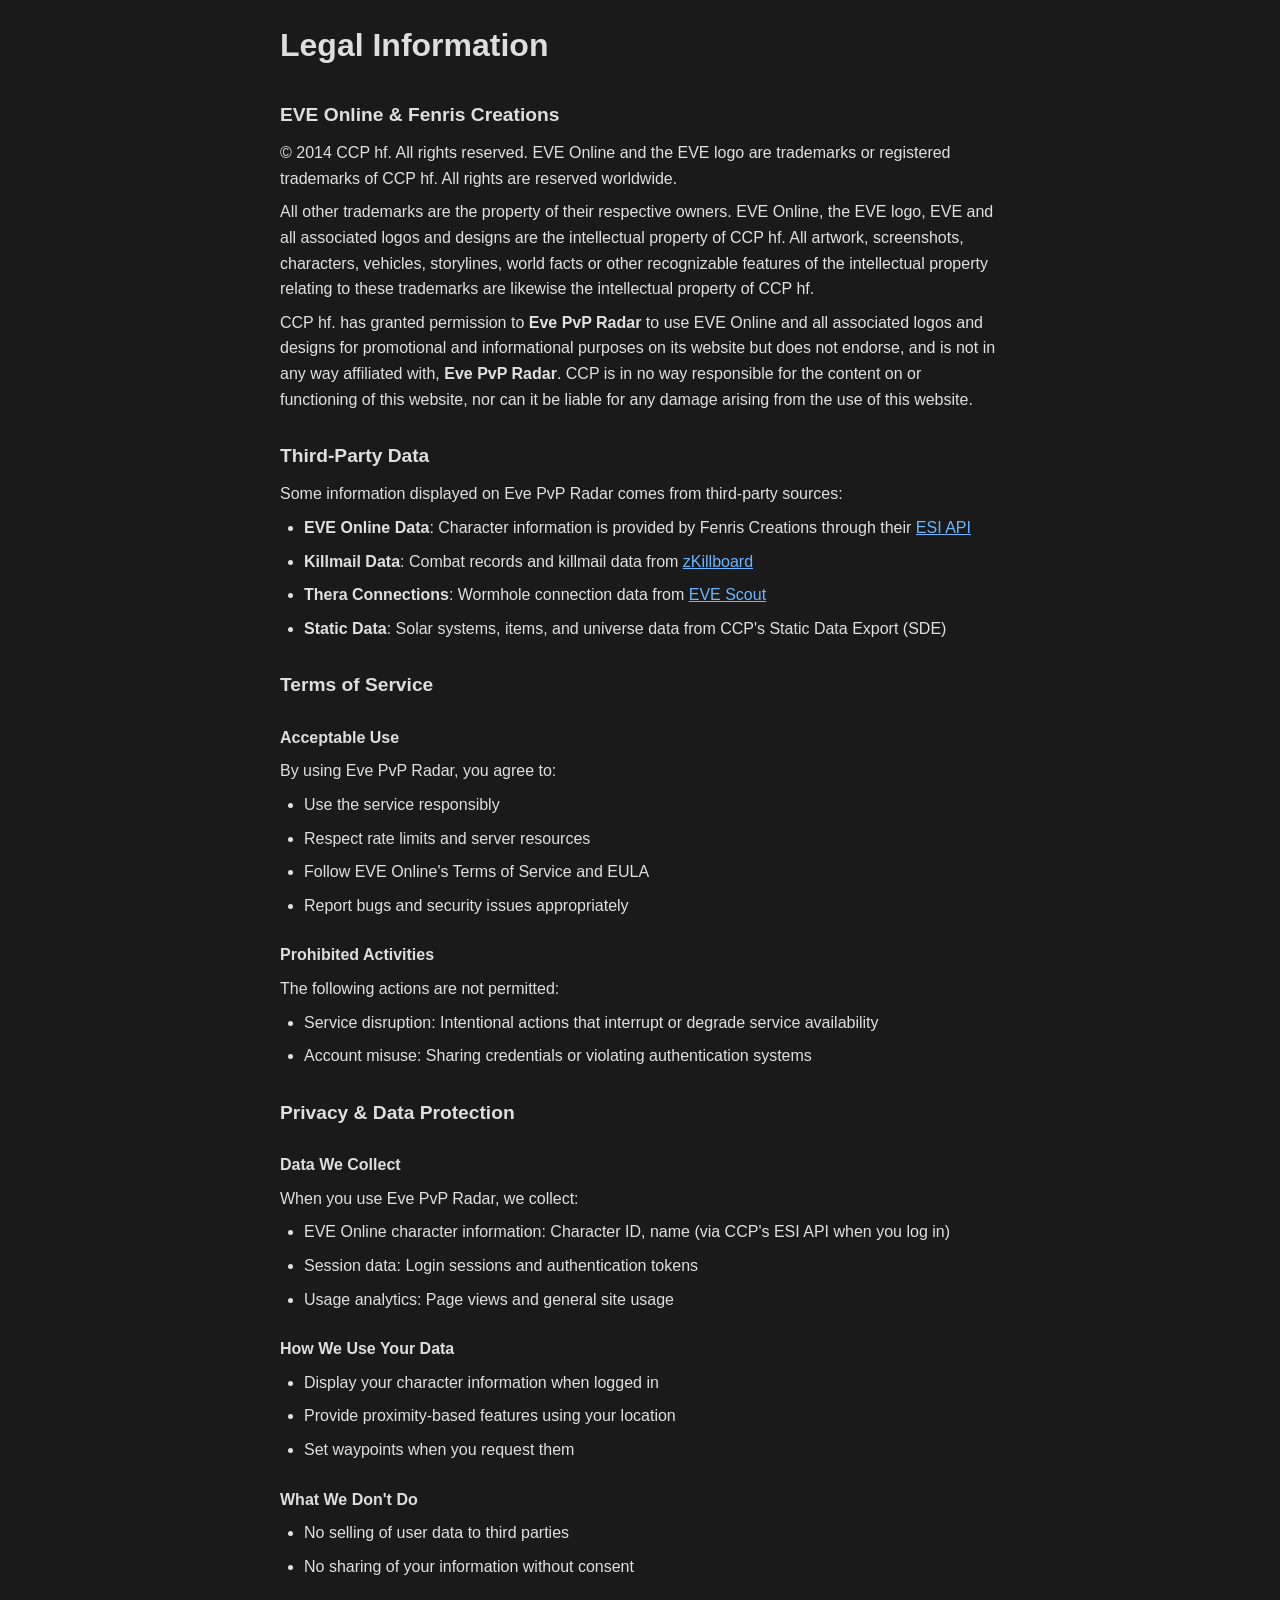
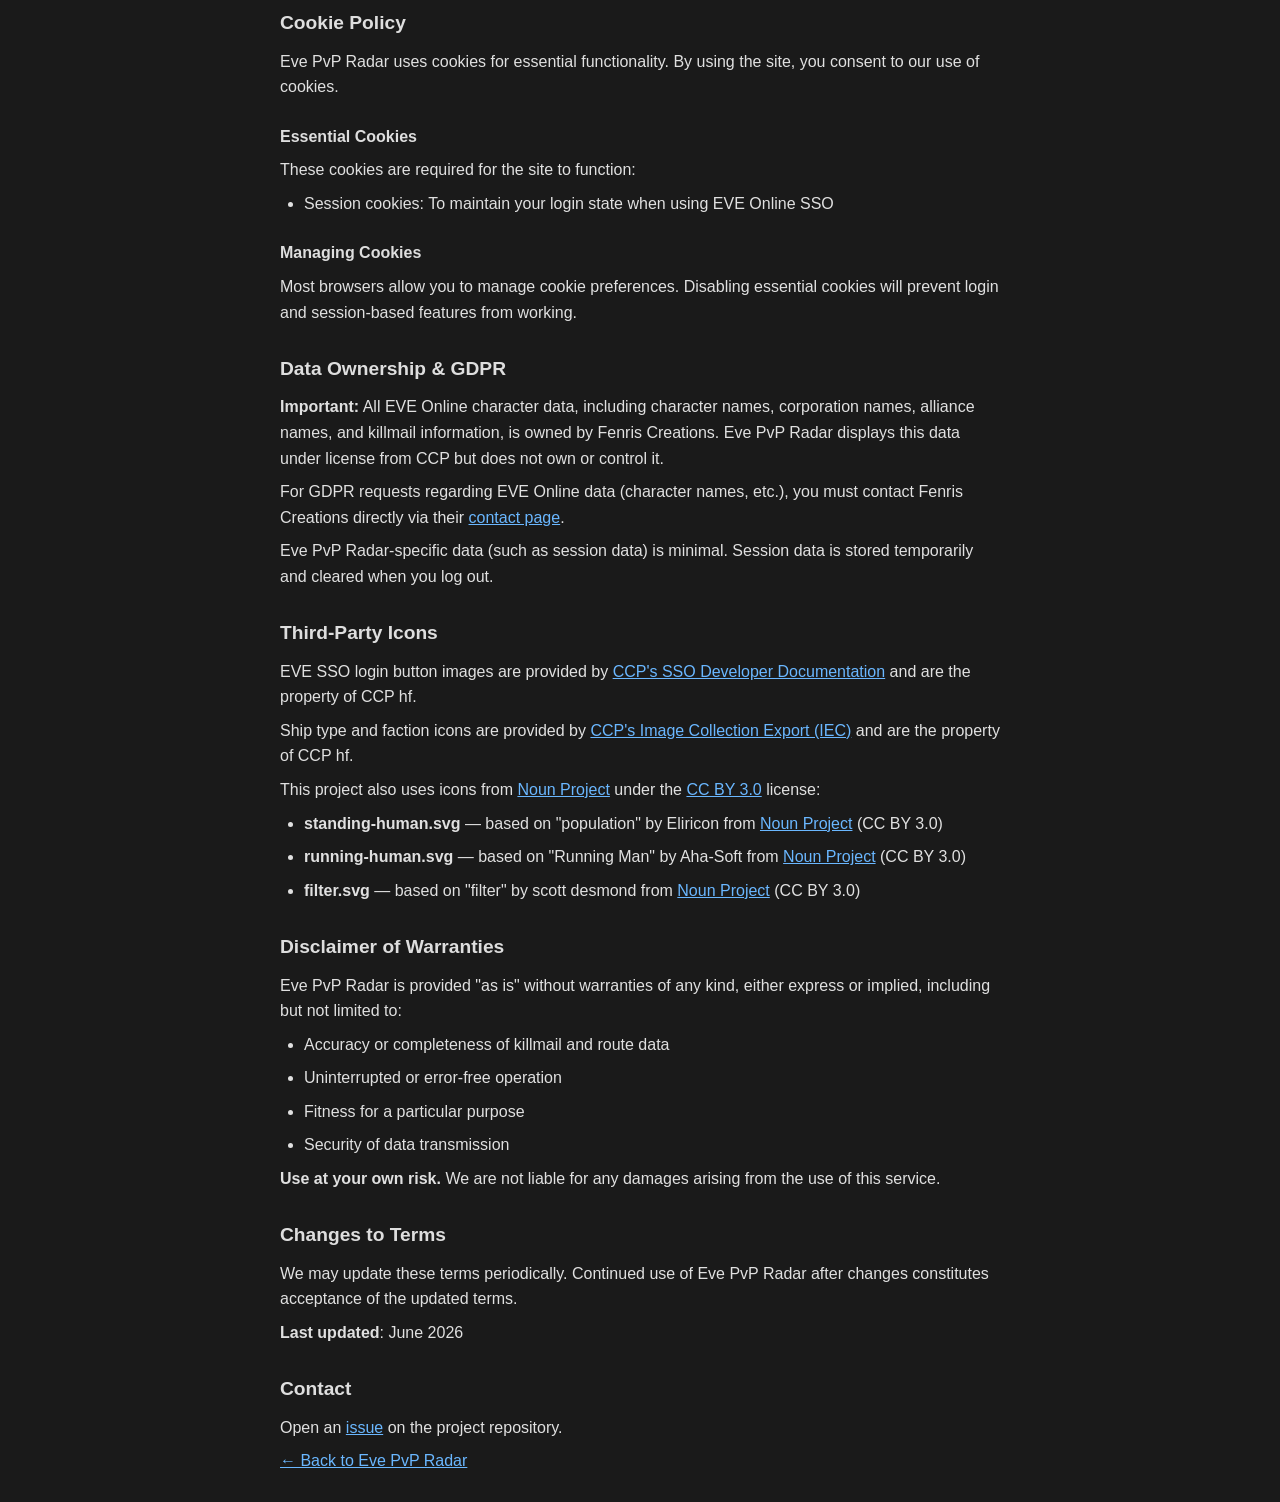
<file: backend/static/legal.html>
<!DOCTYPE html>
<html lang="en">
<head>
    <meta charset="UTF-8">
    <meta name="viewport" content="width=device-width, initial-scale=1.0">
    <title>Legal | Eve PvP Radar</title>
    <link rel="icon" type="image/svg+xml" href="favicon.svg" sizes="any">
    <style>
        html, body {
            margin: 0;
            padding: 0;
            background-color: #1a1a1a;
            color: #e0e0e0;
            font-family: -apple-system, BlinkMacSystemFont, 'Segoe UI', Roboto, Oxygen, Ubuntu, Cantarell, sans-serif;
            line-height: 1.6;
        }
        body {
            padding: 20px 40px;
            max-width: 720px;
            margin: 0 auto;
        }
        a {
            color: #6ab7ff;
        }
        a:hover { color: #8bc8ff; }
        a:visited { color: #9b7fff; }
        h1, h2, h3 {
            color: #dedede;
            margin-top: 1.5em;
            margin-bottom: 0.5em;
        }
        h1 { margin-top: 0; }
        h2 { font-size: 1.2em; }
        h3 { font-size: 1em; }
        p, ul, li {
            margin: 0.5em 0;
        }
        ul { padding-left: 1.5em; }
    </style>
</head>
<body>
    <h1>Legal Information</h1>

    <h2>EVE Online & Fenris Creations</h2>
    <p>© 2014 CCP hf. All rights reserved. EVE Online and the EVE logo are trademarks or registered trademarks of CCP hf. All rights are reserved worldwide.</p>
    <p>All other trademarks are the property of their respective owners. EVE Online, the EVE logo, EVE and all associated logos and designs are the intellectual property of CCP hf. All artwork, screenshots, characters, vehicles, storylines, world facts or other recognizable features of the intellectual property relating to these trademarks are likewise the intellectual property of CCP hf.</p>
    <p>CCP hf. has granted permission to <strong>Eve PvP Radar</strong> to use EVE Online and all associated logos and designs for promotional and informational purposes on its website but does not endorse, and is not in any way affiliated with, <strong>Eve PvP Radar</strong>. CCP is in no way responsible for the content on or functioning of this website, nor can it be liable for any damage arising from the use of this website.</p>

    <h2>Third-Party Data</h2>
    <p>Some information displayed on Eve PvP Radar comes from third-party sources:</p>
    <ul>
        <li><strong>EVE Online Data</strong>: Character information is provided by Fenris Creations through their <a href="https://esi.evetech.net/" target="_blank" rel="noopener">ESI API</a></li>
        <li><strong>Killmail Data</strong>: Combat records and killmail data from <a href="https://github.com/zKillboard/zKillboard/wiki/API-(R2Z2)" target="_blank" rel="noopener">zKillboard</a></li>
        <li><strong>Thera Connections</strong>: Wormhole connection data from <a href="https://api.eve-scout.com/" target="_blank" rel="noopener">EVE Scout</a></li>
        <li><strong>Static Data</strong>: Solar systems, items, and universe data from CCP's Static Data Export (SDE)</li>
    </ul>

    <h2>Terms of Service</h2>
    <h3>Acceptable Use</h3>
    <p>By using Eve PvP Radar, you agree to:</p>
    <ul>
        <li>Use the service responsibly</li>
        <li>Respect rate limits and server resources</li>
        <li>Follow EVE Online's Terms of Service and EULA</li>
        <li>Report bugs and security issues appropriately</li>
    </ul>
    <h3>Prohibited Activities</h3>
    <p>The following actions are not permitted:</p>
    <ul>
        <li>Service disruption: Intentional actions that interrupt or degrade service availability</li>
        <li>Account misuse: Sharing credentials or violating authentication systems</li>
    </ul>

    <h2>Privacy & Data Protection</h2>
    <h3>Data We Collect</h3>
    <p>When you use Eve PvP Radar, we collect:</p>
    <ul>
        <li>EVE Online character information: Character ID, name (via CCP's ESI API when you log in)</li>
        <li>Session data: Login sessions and authentication tokens</li>
        <li>Usage analytics: Page views and general site usage</li>
    </ul>
    <h3>How We Use Your Data</h3>
    <ul>
        <li>Display your character information when logged in</li>
        <li>Provide proximity-based features using your location</li>
        <li>Set waypoints when you request them</li>
    </ul>
    <h3>What We Don't Do</h3>
    <ul>
        <li>No selling of user data to third parties</li>
        <li>No sharing of your information without consent</li>
    </ul>

    <h2>Cookie Policy</h2>
    <p>Eve PvP Radar uses cookies for essential functionality. By using the site, you consent to our use of cookies.</p>
    <h3>Essential Cookies</h3>
    <p>These cookies are required for the site to function:</p>
    <ul>
        <li>Session cookies: To maintain your login state when using EVE Online SSO</li>
    </ul>
    <h3>Managing Cookies</h3>
    <p>Most browsers allow you to manage cookie preferences. Disabling essential cookies will prevent login and session-based features from working.</p>

    <h2>Data Ownership & GDPR</h2>
    <p><strong>Important:</strong> All EVE Online character data, including character names, corporation names, alliance names, and killmail information, is owned by Fenris Creations. Eve PvP Radar displays this data under license from CCP but does not own or control it.</p>
    <p>For GDPR requests regarding EVE Online data (character names, etc.), you must contact Fenris Creations directly via their <a href="https://fenriscreations.com/contact-us" target="_blank" rel="noopener">contact page</a>.</p>
    <p>Eve PvP Radar-specific data (such as session data) is minimal. Session data is stored temporarily and cleared when you log out.</p>

    <h2>Third-Party Icons</h2>
    <p>EVE SSO login button images are provided by <a href="https://developers.eveonline.com/docs/services/sso" target="_blank" rel="noopener">CCP's SSO Developer Documentation</a> and are the property of CCP hf.</p>
    <p>Ship type and faction icons are provided by <a href="https://developers.eveonline.com/docs/services/iec/" target="_blank" rel="noopener">CCP's Image Collection Export (IEC)</a> and are the property of CCP hf.</p>
    <p>This project also uses icons from <a href="https://thenounproject.com" target="_blank" rel="noopener">Noun Project</a> under the <a href="https://creativecommons.org/licenses/by/3.0/" target="_blank" rel="noopener">CC BY 3.0</a> license:</p>
    <ul>
        <li><strong>standing-human.svg</strong> — based on "population" by Eliricon from <a href="https://thenounproject.com/browse/icons/term/population/" target="_blank" rel="noopener">Noun Project</a> (CC BY 3.0)</li>
        <li><strong>running-human.svg</strong> — based on "Running Man" by Aha-Soft from <a href="https://thenounproject.com/browse/icons/term/running-man/" target="_blank" rel="noopener">Noun Project</a> (CC BY 3.0)</li>
        <li><strong>filter.svg</strong> — based on "filter" by scott desmond from <a href="https://thenounproject.com/browse/icons/term/filter/" target="_blank" rel="noopener">Noun Project</a> (CC BY 3.0)</li>
    </ul>

    <h2>Disclaimer of Warranties</h2>
    <p>Eve PvP Radar is provided "as is" without warranties of any kind, either express or implied, including but not limited to:</p>
    <ul>
        <li>Accuracy or completeness of killmail and route data</li>
        <li>Uninterrupted or error-free operation</li>
        <li>Fitness for a particular purpose</li>
        <li>Security of data transmission</li>
    </ul>
    <p><strong>Use at your own risk.</strong> We are not liable for any damages arising from the use of this service.</p>

    <h2>Changes to Terms</h2>
    <p>We may update these terms periodically. Continued use of Eve PvP Radar after changes constitutes acceptance of the updated terms.</p>
    <p><b>Last updated</b>: June 2026</p>

    <h2>Contact</h2>
    <p>Open an <a href="https://github.com/Skybladev2/EvePvpRadar/issues">issue</a> on the project repository.</p>

    <p><a href="/">← Back to Eve PvP Radar</a></p>
</body>
</html>
</file>
